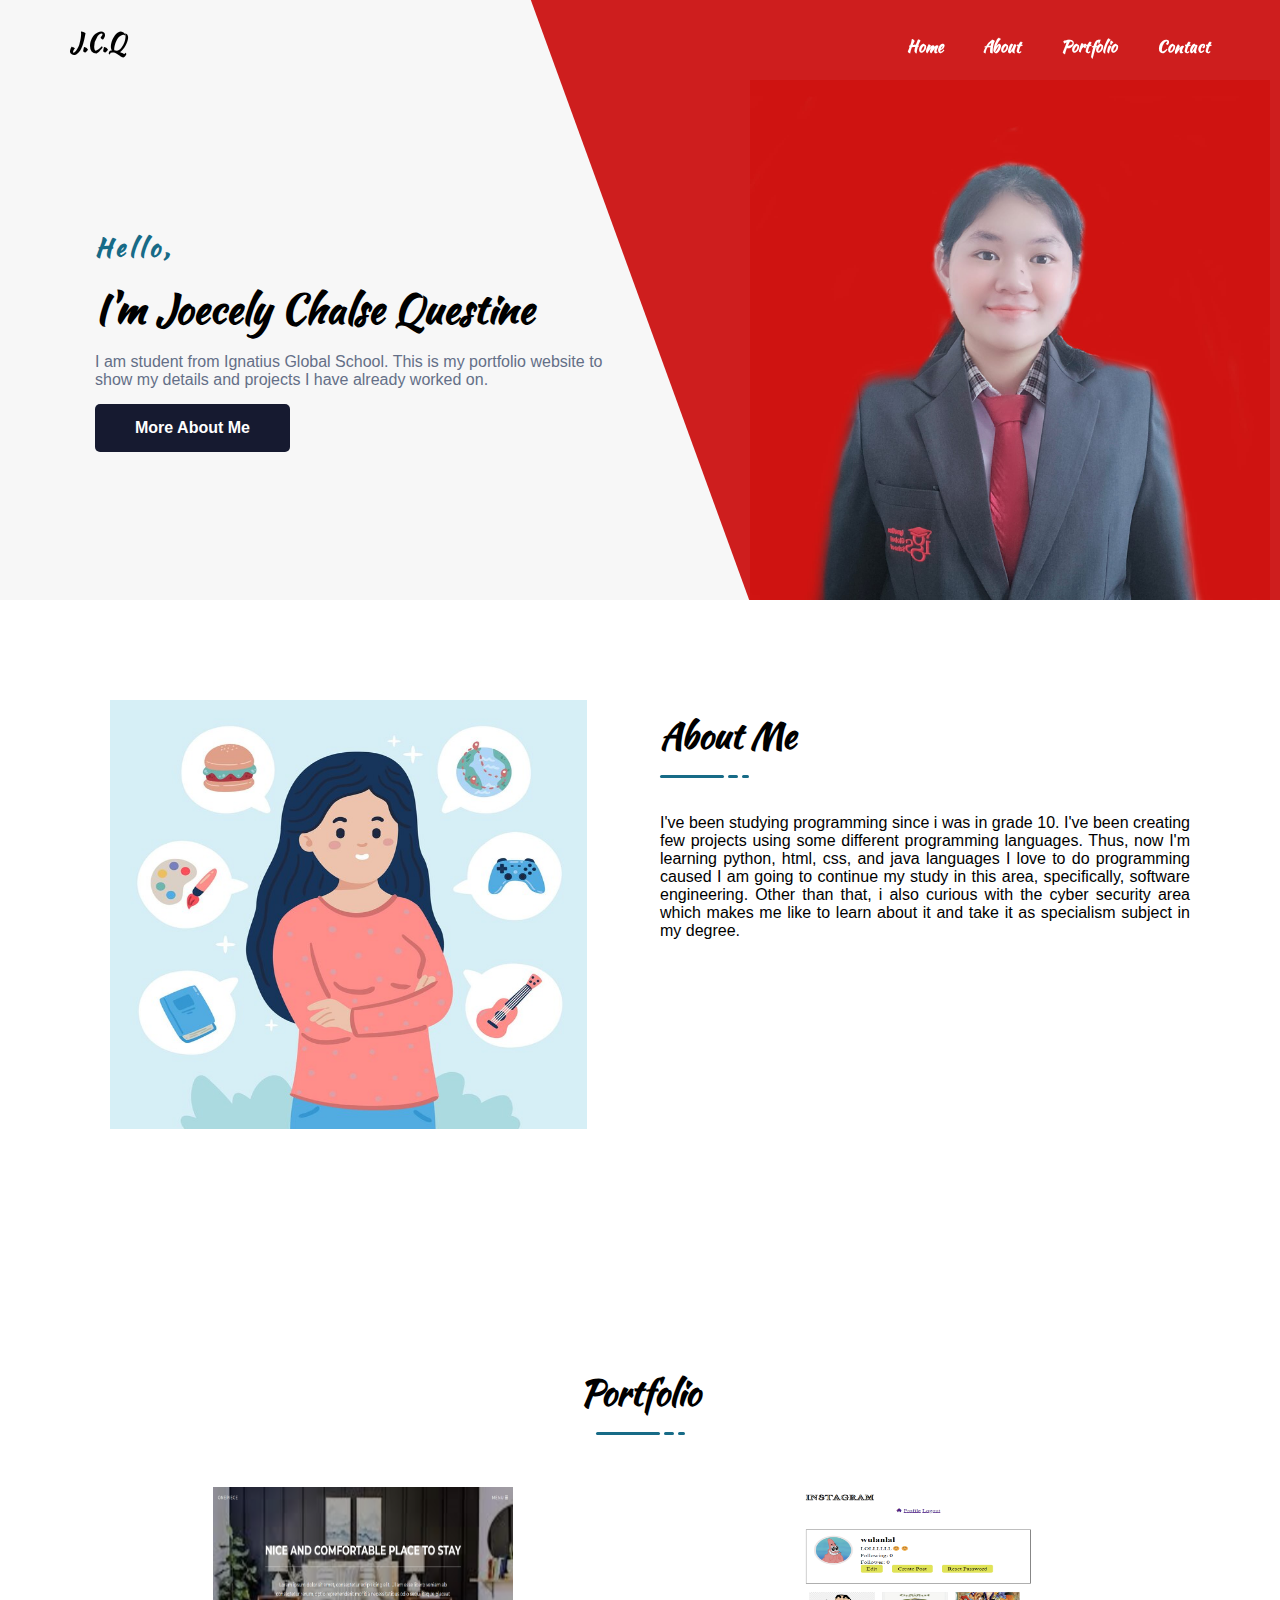
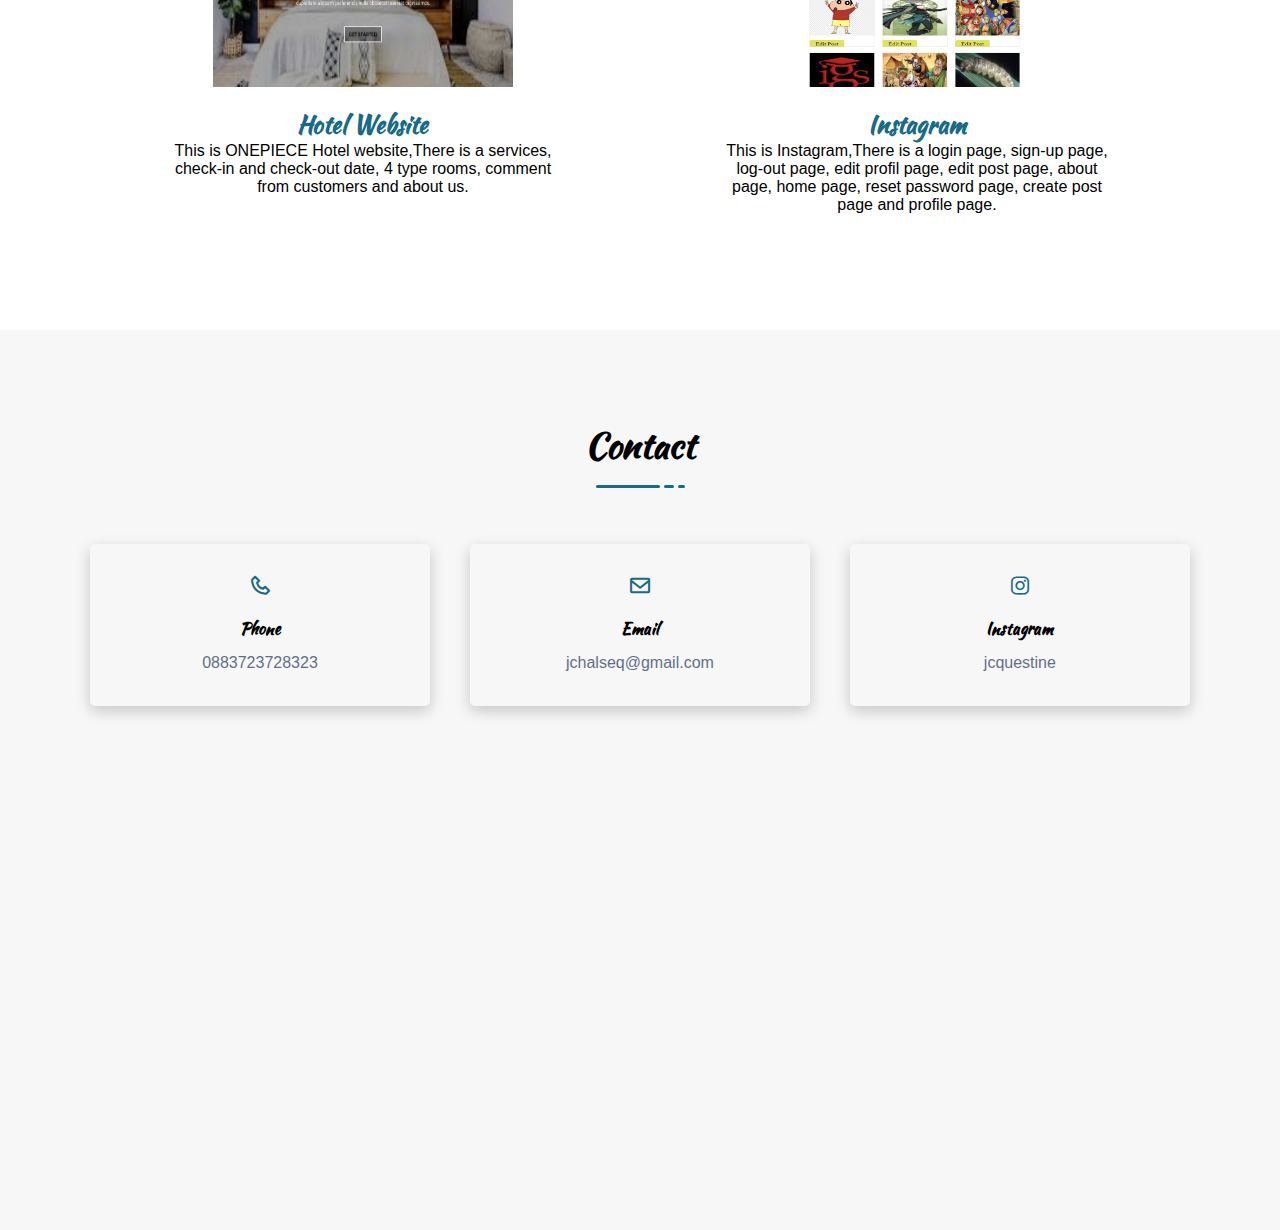
<file: index.html>
<!DOCTYPE html>
<html lang="en">
<head>
    <meta charset="UTF-8">
    <meta name="viewport" content="width=device-width, initial-scale=1.0">
    <link href='https://unpkg.com/boxicons@2.1.4/css/boxicons.min.css' rel='stylesheet'>
    <link rel="stylesheet" href="style.css">
    <title>CV</title>
</head>
<body>
    <nav class="navbar">
        <div class="container">
            <div class="row justify-content-between">
                <div class="logo"><a href="index.html">J.C.Q</a></div>
                <div class="links">
                <ul class="menu">
                    <li class="nav-item"><a href="#home" class="nav-link">Home <span></span></a></li>
                    <li class="nav-item"><a href="#about" class="nav-link">About <span></span></a></li>
                    <li class="nav-item"><a href="#portfolio" class="nav-link">Portfolio <span></span></a></li>
                    <li class="nav-item"><a href="#contact" class="nav-link">Contact <span></span></a></li>
                </ul>
                </div>
                <div class="menu-toggle">
                    <i class='bx bx-menu'></i>
                </div>
            </div>
        </div>
    </nav>

    <!-- =======Home ======-->
    <section class="home-section" id="home">
        <div class="container">
            <div class="row align-items-center">
                <div class="home-text">
                    <h4>Hello,</h4>
                    <h1>I'm Joecely Chalse Questine</h1>
                    <p>I am student from Ignatius Global School. This is my portfolio website to show my details and projects I have already worked on.</p>
                    <a href="#about" class="btn btn-1">More About Me</a>
                </div>
                <div class="home-image">
                    <div class="img-box">
                        <Img src="foto.jpg" alt="" style="margin-left: 85px;">
                    </div>
                </div>
            </div>
        </div>
        <div class="header-hero-shape"></div> <!-- Hero Shape -->
    </section>

    <!--About section-->
    <section class="about-section section-padding" id="about">
        <div class="container">
            <div class="row">
                <div class="about-image">
                    <img src="me.jpg" alt="" style="margin-left: 20px; width: 90%; height: 90%;">
                </div>
                <div class="about-content">
                    <div class="section-title">
                        <h3 class="main-title">About Me</h3>
                        <ul class="line">
                            <li></li>
                            <li></li>
                            <li></li>
                        </ul>
                    </div><!-- Section title -->
                    <p>I've been studying programming since
                        i was in grade 10. I've been creating few projects using some
                        different programming languages. Thus, now I'm learning
                        python, html, css, and java languages
                        I love to do programming caused I am going to continue my
                        study in this area, specifically, software engineering. Other
                        than that, i also curious with the cyber security area which
                        makes me like to learn about it and take it as specialism
                        subject in my degree.</p>
                    
                    </div>
                </div>
            </div>
        </div>
    </section>
    <!--portfolio service-->
    <section class="portfolio section-padding" id="portfolio">
        <div class="container">
            <div class="row">
                <div class="section-title text-align">
                    <h3 class="main-title">Portfolio</h3>
                    <ul class="line">
                        <li></li>
                        <li></li>
                        <li></li>
                    </ul>
                </div>
                <div class="portfolio-group">
                    <div class="portfolio-image">
                        <img src="capture.png" alt="" class="portfolio-images">
                        <div class="port-text transition-text">
                            <h6>Hotel Website</h6>
                            <p>This is ONEPIECE Hotel website,There is a services, check-in and check-out date, 4 type rooms, comment from customers and about us.</p>
                        </div>
                    </div>
                    <div class="portfolio-image">
                        <img src="insta.png" alt="" class="portfolio-images">
                        <div class="port-text transition-text">
                            <h6>Instagram</h6>
                            <p>This is Instagram,There is a login page, sign-up page, log-out page, edit profil page, edit post page, about page, home page, reset password page, create post page and profile page.</p>
                        </div>
                    </div>
                </div>
                
            </div>
        </div>
    </section>

    <!--contact-->
    <section class="contact-section section-padding" id="contact">
        <div class="container">
            <div class="row">
                <div class="section-title text-align">
                    <h3 class="main-title">Contact</h3>
                    <ul class="line">
                        <li></li>
                        <li></li>
                        <li></li>
                    </ul>
                </div>
            </div>
            <div class="row">
                <div class="contact-item">
                    <div class="contact-item-inner">
                        <i class='bx bx-phone'></i>
                        <span>Phone</span>
                        <p>0883723728323</p>
                    </div>
                </div>

                <div class="contact-item">
                    <div class="contact-item-inner">
                        <i class='bx bx-envelope'></i>
                        <span>Email</span>
                        <p>jchalseq@gmail.com</p>
                    </div>
                </div>

                <div class="contact-item">
                    <div class="contact-item-inner">
                        <i class='bx bxl-instagram' ></i>
                        <span>Instagram</span>
                        <p>jcquestine</p>
                    </div>
                </div>
            </div>
        </div>
    </section>
    <script src="script.js"></script>

</body>
</html>
</file>
<file: style.css>
@import url('https://fonts.googleapis.com/css2?family=Jacques+Francois+Shadow&family=Kaushan+Script&family=Libre+Baskerville&family=Montserrat:ital,wght@0,400;0,700;1,600&family=Open+Sans:wght@300&family=Permanent+Marker&family=Roboto:wght@300&family=Work+Sans&display=swap');

html {
    scroll-behavior: smooth;
}

:root {
    --main-color: #00a78e;
    --shadow-black-100: 0 5px 15px rgba(0, 0, 0, 0.2);
    --black-900: #000;
    --black-400: #646f87;
    --black-100: #f7f7f7;
    --white: #fff;
    --black-alpha-100: rgba(0, 0, 0, .05);
    --dark-blue: #161A30;
    --blue1: #31304D;
    --gray: #B6BBC4;
    --cream: #F0ECE5;
    --blue2: #176B87;
}

body {
    font-family: "Kaushan Script", cursive;
    font-size: 16px;
    font-weight: normal;
    overflow-x: hidden;
    background-color: var(--white);
}

* {
    margin: 0;
    padding: 0;
    box-sizing: border-box;
    text-decoration: none;
}

ul {
    list-style: none;
}


img {
    vertical-align: middle;
}

.container {
    max-width: 1140px;
    margin: auto;
}

.row {
    display: flex;
    flex-wrap: wrap;
}

.justify-content-center {
    justify-content: center;
}

.justify-content-between {
    justify-content: space-between;
}

.align-items-center {
    align-items: center;
}

.btn-1 {
    background-color: var(--dark-blue);
    padding: 15px 40px;
    border: none;
    color: var(--white);
    border-radius: 5px;
    font-size: 16px;
    text-transform: capitalize;
    font-weight: 600;
    transition: all 0.3s ease-out;
    font-family: 'Gill Sans', 'Gill Sans MT', Calibri, 'Trebuchet MS', sans-serif;
}

.btn-1:hover {
    color: var(--white);
    background-color: rgb(78, 78, 191);
}

.btn-2 {
    background-color: var(--white);
    padding: 15px 40px;
    border: none;
    color: var(--main-color);
    border-radius: 5px;
    font-size: 16px;
    text-transform: capitalize;
    font-weight: 600;
    border: 1px solid var(--main-color);
    transition: all 0.3s ease-out;
}

.btn-2:hover {
    color: var(--white);
    background-color: var(--main-color);
    border: none;
}

.section-padding {
    padding: 80px 0;
}

.text-align {
    text-align: center;
}

.section-title {
    flex: 0 0 100%;
    max-width: 100%;
    margin-bottom: 30px;
}

.section-title .sub-title {
    font-size: 20px;
    font-weight: 600;
    color: var(--main-color);
}

/*ini utk besakin tulisan why you hire m*/
.section-title .main-title {
    font-size: 35px;
    font-weight: 600;
    margin-top: 10px;
}

.section-title .line {
    padding-top: 0px;
}

.section-title .line li {
    display: inline-block;
    background-color: var(--blue2);
    border-radius: 50px;
    height: 3px;
}

.section-title .line li:nth-of-type(1) {
    width: 64px;
}

.section-title .line li:nth-of-type(2) {
    width: 10px;
}

.section-title .line li:nth-of-type(3) {
    width: 7px;
}

/*===== Navbar =====*/
.navbar {
    position: fixed;
    z-index: 999;
    width: 100%;
    padding: 25px;
    transition: all 0.5s ease;
}

.navbar.sticky {
    padding: 12px 25px;
    background-color: var(--white);
    box-shadow: var(--shadow-black-100);
}

.navbar .logo a {
    font-size: 24px;
    color: var(--black-900);
    font-weight: 600;
    text-transform: capitalize;
}

.navbar .logo a span {
    color: var(--main-color);
}


.navbar .menu .nav-item {
    display: inline-block;
    position: relative;
    margin-left: 36px;
}

.navbar .menu .nav-item .nav-link {
    color: var(--white);
    font-size: 16px;
    font-weight: 600;
    display: block;
    text-transform: capitalize;
    padding: 10px 0;
}

.navbar.sticky .menu .nav-item .nav-link {
    color: var(--dark-blue);
}

.navbar .nav-item .nav-link span {
    width: 0;
    height: 2px;
    background-color: var(--white);
    position: absolute;
    left: 0;
    bottom: 0;
    border-radius: 50px;
    opacity: 0;
    visibility: hidden;
    transition: all 0.3s ease-out 0s;
}

/* ini utk buat garis dibawah tulisan home dll*/
.navbar .nav-item .nav-link span::before {
    position: absolute;
    content: '';
    width: 0;
    height: 2px;
    background-color: var(--white);
    left: 110%;
}

.navbar .nav-item .nav-link span::after {
    position: absolute;
    content: '';
    width: 0;
    height: 2px;
    background-color: var(--white);
    left: 140%;
}

.navbar.sticky .nav-item a span,
.navbar.sticky .nav-item a span::before,
.navbar.sticky .nav-item a span::after {
    background-color: var(--blue2);
}

.navbar .nav-item>.nav-link.active span,
.navbar .nav-item:hover>.nav-link span {
    opacity: 1;
    visibility: visible;
    width: 60%;
}

.navbar .nav-item>.nav-link.active span::before,
.navbar .nav-item:hover>.nav-link span::before {
    width: 20%;
}

.navbar .nav-item>.nav-link.active span::after,
.navbar .nav-item:hover>.nav-link span::after {
    width: 15%;
}


.menu-toggle{
    background-color: rgb(206, 30, 30);
    height: 34px;
    width: 44px;
    box-shadow: var(--shadow-black-100);
    padding: 0;
    border-radius: 5px;
    line-height: 34px;
    text-align: center;
    color: var(--white);
    font-size: 20px;
    display: none;
}

.navbar .sticky .menu-toggle {
    color: var(--blue2);
    background-color: #fff;
}

/*===== Home =====*/
.home-section {
    position: relative;
    background-color: var(--black-100);
    z-index: 1;
    overflow-x: hidden;
    padding-top: 80px;
}

.home-section .home-text,
.home-section .home-image {
    flex: 0 0 50%;
    max-width: 50%;
    padding: 0 25px;
}

.home-section .home-text h4 {
    font-size: 25px;
    font-weight: 600;
    letter-spacing: 4px;
    color: var(--blue2);
}

.home-section .home-text h1 {
    font-size: 40px;
    font-weight: 700;
    margin-top: 15px;
    color: var(--black-900);
}


.home-section .home-text p {
    font-size: 16px;
    color: var(--black-400);
    font-weight: 24px;
    margin-top: 15px;
    font-family: Arial, Helvetica, sans-serif;
}

.home-section .home-text .btn {
    display: inline-block;
    margin-top: 15px;
}

.home-section .home-image .img-box img {
    position: relative;
    width: 100%;
    z-index: 789;
}

.header-hero-shape {
    position: absolute;
    top: 0;
    right: 0;
    width: 50%;
    height: 100%;
}

/*ini buat supaya backgraoundny biso 2 warno*/
.header-hero-shape::before {
    position: absolute;
    content: '';
    width: 1000%;
    height: 100%;
    /* rgb(202 25 25) */
    background-color: rgb(206, 30, 30);
    transform: skewX(20deg);
    top: 0;
    left: 0;
}

/*===== About =====*/
.about-section .about-image,
.about-section .about-content {
    flex: 0 0 50%;
    max-width: 50%;
    padding: 20px;
}

.about-section .about-image .img-box {
    position: relative;
}

.about-section .about-image .img-box img {
    max-width: 100%;
    width: 100%;
    z-index: 8;
}

.about-section .about-content p {
    text-align: justify;
    font-family: 'Gill Sans', 'Gill Sans MT', Calibri, 'Trebuchet MS', sans-serif;
}


.portfolio-group {
    display: flex;
    flex-direction: row;
    justify-content: center;
    align-items: flex-start;
    flex-wrap: nowrap;
    padding: 1rem;
}

.portfolio-image {
    width: 100%;
    margin-bottom: 20px;
    display: flex;
    flex-direction: column;
    align-items: center;
    justify-content: center;
}

.portfolio-images {
    width: 300px;
    height: 200px;
}


.port-text {
    width: 70%;
    margin-top: 20px;
    text-align: center;
}

.port-text h6 {
    font-size: 24px;
    color: #176B87;
}

.port-text p {
    /* text-align: justify;
    max-width: 30%; */
    font-family: 'Segoe UI', Tahoma, Geneva, Verdana, sans-serif;
}

.transition-text {
    animation: slidein 6s infinite;
}

@keyframes slidein {
    0% { margin-left: -500px; }
    20% { margin-left: -500px; }
    35% { margin-left: 0px; }
    100% { margin-left: 1% }
}

.contact-section {
    min-height: 100vh;
    background-color: var(--black-100);
}

.contact-section .contact-item {
    flex: 0 0 33.33%;
    max-width: 33.33%;
    padding: 20px;
    display: flex;
    flex-wrap: wrap;
}

.contact-item .contact-item-inner {
    padding: 30px 15px;
    text-align: center;
    box-shadow: var(--shadow-black-100);
    border-radius: 5px;
    width: 100%;
}

.contact-item .contact-item-inner i {
    font-size: 24px;
    color: #176B87;
}

.contact-item .contact-item-inner span {
    display: block;
    font-size: 16px;
    font-weight: 600;
    color: var(--black-900);
    margin: 15px 0 10px;
    text-transform: capitalize;
}

.contact-item .contact-item-inner p {
    font-family: 'Lucida Sans', 'Lucida Sans Regular', 'Lucida Grande', 'Lucida Sans Unicode', Geneva, Verdana, sans-serif;
    margin: 0;
    color: var(--black-400);
    line-height: 26px;
}

@media screen and (max-width: 576px){

    .navbar .menu {
        position: fixed;
        left: -100%;
        top: 80px;
        flex-direction: column;
        background-color: var(--gray);
        width: 100%;
        text-align: center;
        transition: all 0.5s ease;
        box-shadow: 0 10px 27px rgba(0, 0, 0, .05);
    }

    .navbar .menu.active {
        left: 0;
    }

    .navbar.sticky .menu{
        background-color: var(--white);
        top: 65px;
    }

    .navbar.sticky .menu-toggle {
        background-color: var(--white);
    }

    .navbar .menu .nav-item {
        display: block;
        margin: 6px 0;
    }

    .navbar.sticky .menu .nav-item .nav-link {
        color: rgb(206, 30, 30);
    }

    .navbar.sticky .menu-toggle i {
        color: rgb(206, 30, 30);
    }

    .navbar .nav-item .nav-link span {
        display: none;
    }

    .header-hero-shape {
        display: none;
    }

    .home-section .home-image  .img-box{
        margin-left: -17vh;
    }

    .home-section .home-image, .home-section .home-text {
        flex: 0 0 100%;
        max-width: 150%;
    }

    .navbar .menu-toggle {
        display: block;
        z-index: 999;
    }

    .about-section .about-image {
        display: none;
    }

    .about-section .about-content {
        flex: 0 0 100%;
        max-width: 100%;
    }

    .about-section .about-content .section-title{
        text-align: center;
    }

    .portfolio .portfolio-group, .contact-section .contact-item {
        flex: 0 0 100%;
        max-width: 100%;
        display: block;
    }

}
</file>
